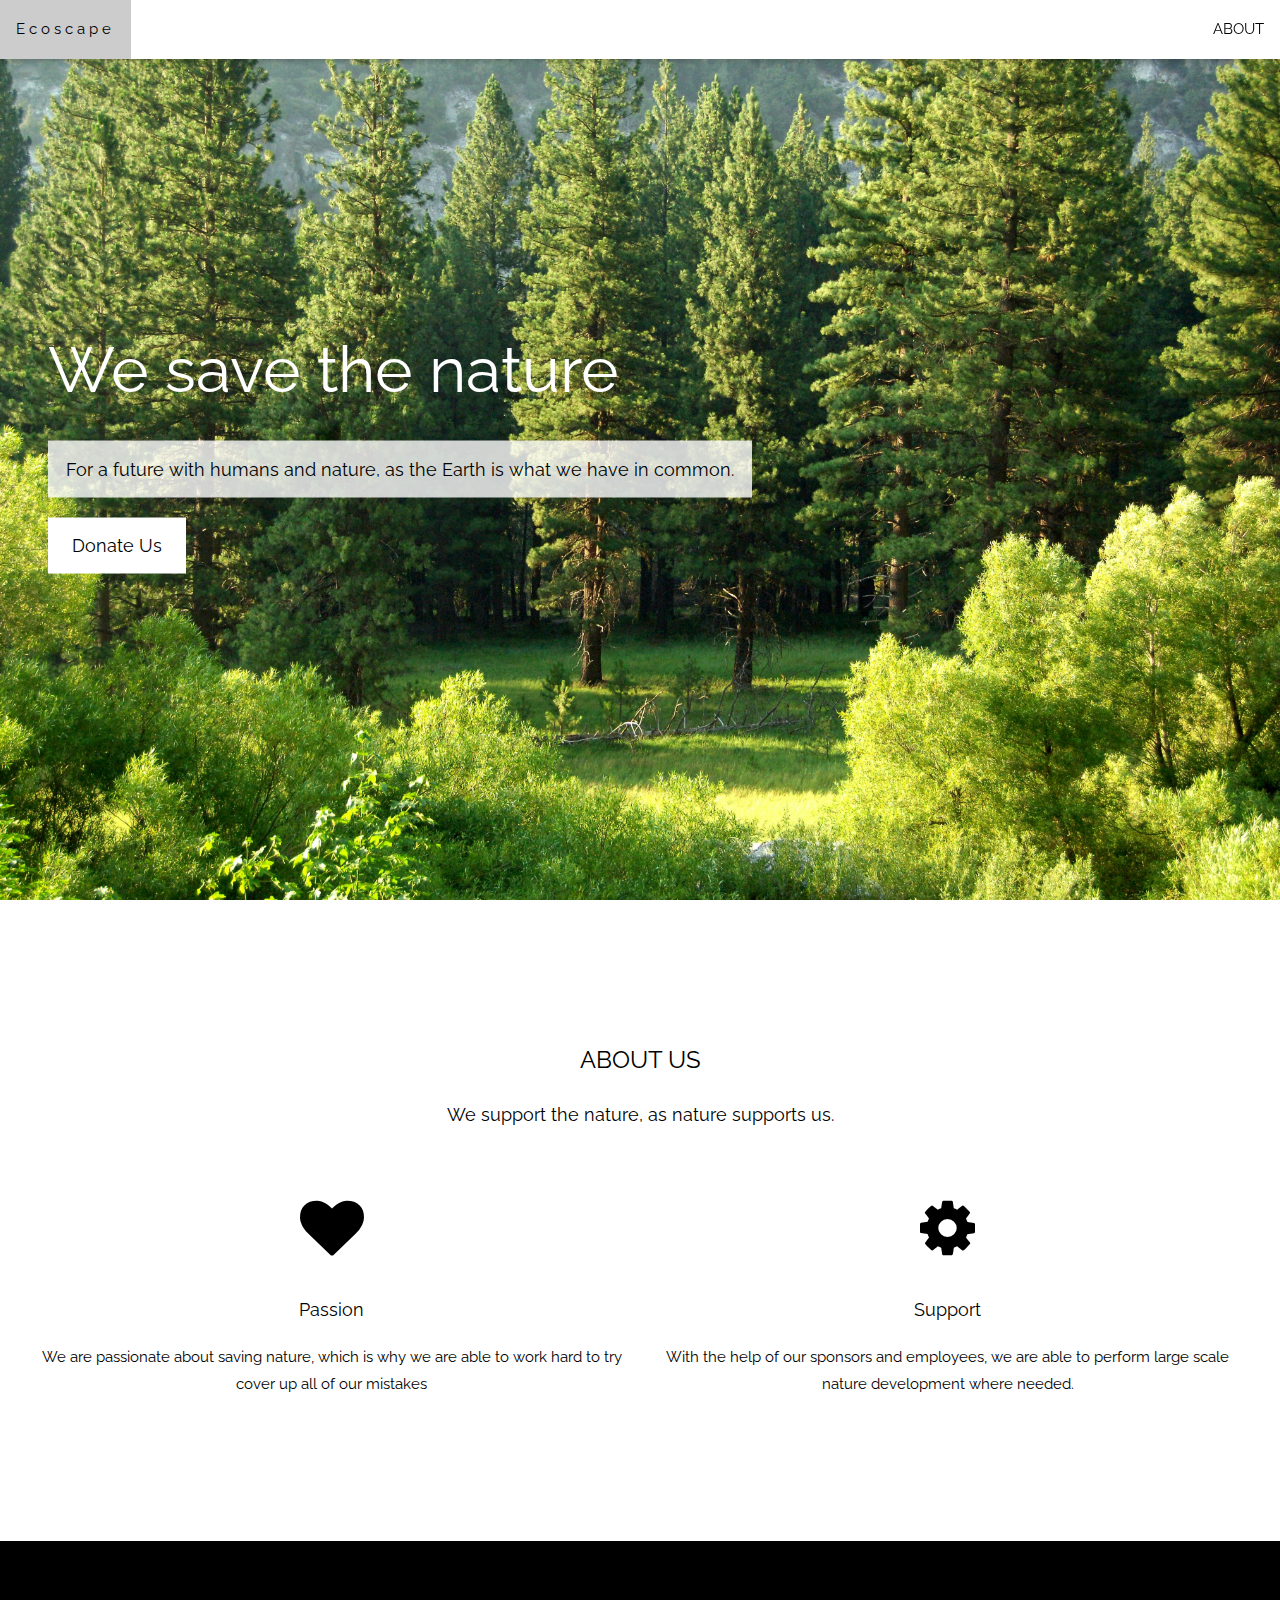
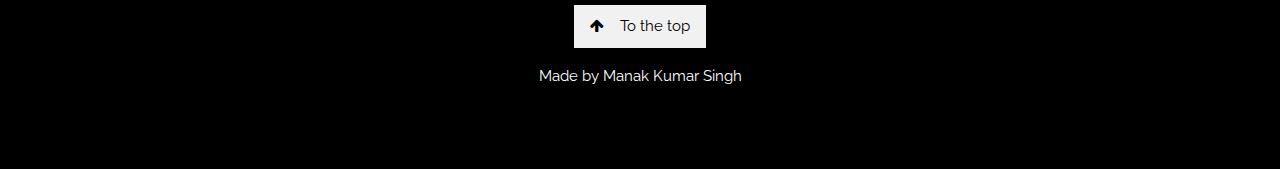
<file: index.html>
<!DOCTYPE html>
<html>
<title>Exoscape</title>
<meta charset="UTF-8">
<meta name="viewport" content="width=device-width, initial-scale=1">
<link rel="stylesheet" href="https://www.w3schools.com/w3css/4/w3.css">
<link rel="stylesheet" href="https://fonts.googleapis.com/css?family=Raleway">
<link rel="stylesheet" href="https://cdnjs.cloudflare.com/ajax/libs/font-awesome/4.7.0/css/font-awesome.min.css">
<style>
body,h1,h2,h3,h4,h5,h6 {font-family: "Raleway", sans-serif}

body, html {
  height: 100%;
  line-height: 1.8;
}

html{
  scroll-behavior: smooth;
}

/* Full height image header */
.bgimg-1 {
  background-position: center;
  background-size: cover;
  background-image: url("./img/trees.jpg");
  min-height: 100%;
}

.heading{
  color: black;
  background: rgba(255, 255, 255, 0.8);
  padding: 1em;
}

.w3-bar .w3-button {
  padding: 16px;
}
</style>
<body>

<div class="w3-top">
  <div class="w3-bar w3-white w3-card" id="myNavbar">
    <a href="#home" class="w3-bar-item w3-button w3-wide">Ecoscape</a>

    <div class="w3-right w3-hide-small">
      <a href="#about" class="w3-bar-item w3-button">ABOUT</a>
    </div>


    <a href="javascript:void(0)" class="w3-bar-item w3-button w3-right w3-hide-large w3-hide-medium" onclick="w3_open()">
      <i class="fa fa-bars"></i>
    </a>
  </div>
</div>

<nav class="w3-sidebar w3-bar-block w3-black w3-card w3-animate-left w3-hide-medium w3-hide-large" style="display:none" id="mySidebar">
  <a href="javascript:void(0)" onclick="w3_close()" class="w3-bar-item w3-button w3-large w3-padding-16">Close ×</a>
  <a href="#about" onclick="w3_close()" class="w3-bar-item w3-button">ABOUT</a>
</nav>

<header class="bgimg-1 w3-display-container" id="home">
  <div class="w3-display-left w3-text-white" style="padding:48px">
    <span class="w3-jumbo w3-hide-small">We save the nature</span><br>
    <span class="w3-xxlarge w3-hide-large w3-hide-medium">Start something that matters</span><br>
    <span class="w3-large heading">For a future with humans and nature, as the Earth is what we have in common.</span>
    <p><a href="donate.html" class="w3-button w3-white w3-padding-large w3-large w3-margin-top w3-hover-opacity-off">Donate Us</a></p>
  </div> 
</header>

<div class="w3-container" style="padding:128px 16px" id="about">
  <h3 class="w3-center">ABOUT US</h3>
  <p class="w3-center w3-large">We support the nature, as nature supports us.</p>
  <div class="w3-row-padding w3-center" style="margin-top:64px">
    <div class="w3-half">
      <i class="fa fa-heart w3-margin-bottom w3-jumbo"></i>
      <p class="w3-large">Passion</p>
      <p>We are passionate about saving nature, which is why we are able to work hard to try cover up all of our mistakes</p>
    </div>
    <div class="w3-half">
      <i class="fa fa-cog w3-margin-bottom w3-jumbo"></i>
      <p class="w3-large">Support</p>
      <p>With the help of our sponsors and employees, we are able to perform large scale nature development where needed.</p>
    </div>
  </div>
</div>

<div id="modal01" class="w3-modal w3-black" onclick="this.style.display='none'">
  <span class="w3-button w3-xxlarge w3-black w3-padding-large w3-display-topright" title="Close Modal Image">×</span>
  <div class="w3-modal-content w3-animate-zoom w3-center w3-transparent w3-padding-64">
    <img id="img01" class="w3-image">
    <p id="caption" class="w3-opacity w3-large"></p>
  </div>
</div>


<footer class="w3-center w3-black w3-padding-64">
  <a href="#home" class="w3-button w3-light-grey"><i class="fa fa-arrow-up w3-margin-right"></i>To the top</a>

  <p>Made by Manak Kumar Singh</p>
</footer>
 
<script>
function onClick(element) {
  document.getElementById("img01").src = element.src;
  document.getElementById("modal01").style.display = "block";
  var captionText = document.getElementById("caption");
  captionText.innerHTML = element.alt;
}

var mySidebar = document.getElementById("mySidebar");

function w3_open() {
  if (mySidebar.style.display === 'block') {
    mySidebar.style.display = 'none';
  } else {
    mySidebar.style.display = 'block';
  }
}


function w3_close() {
    mySidebar.style.display = "none";
}
</script>

</body>
</html>
</file>
